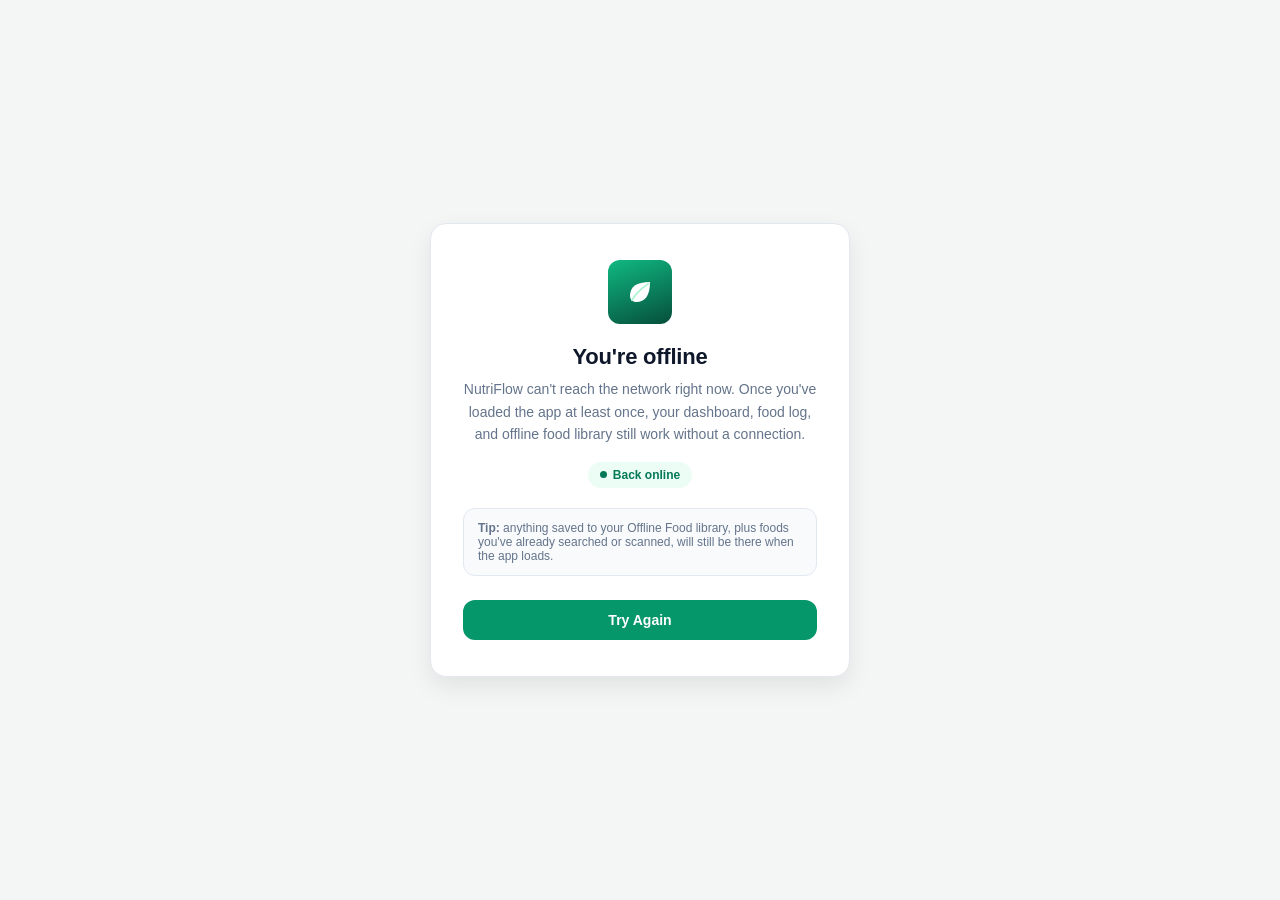
<file: offline.html>
<!DOCTYPE html>
<html lang="en">
<head>
    <meta charset="UTF-8">
    <meta name="viewport" content="width=device-width, initial-scale=1.0">
    <meta name="theme-color" content="#059669">
    <title>You're Offline - NutriFlow</title>
    <style>
        :root {
            --primary: #10b981;
            --primary-dark: #059669;
            --bg-sidebar: #064e3b;
            --bg-body: #f4f6f5;
            --text-main: #0f172a;
            --text-muted: #64748b;
            --border-color: #e2e8f0;
            --radius-lg: 16px;
            --radius-md: 12px;
        }
        * { box-sizing: border-box; margin: 0; padding: 0; }
        body {
            min-height: 100vh;
            display: flex;
            align-items: center;
            justify-content: center;
            padding: 24px;
            background-color: var(--bg-body);
            color: var(--text-main);
            font-family: -apple-system, BlinkMacSystemFont, "Segoe UI", Roboto, Helvetica, Arial, sans-serif;
        }
        .card {
            width: 100%;
            max-width: 420px;
            background: #ffffff;
            border: 1px solid var(--border-color);
            border-radius: var(--radius-lg);
            padding: 36px 32px;
            text-align: center;
            box-shadow: 0 10px 25px rgba(0,0,0,0.08);
        }
        .icon-wrap {
            width: 64px;
            height: 64px;
            margin: 0 auto 20px;
            border-radius: var(--radius-md);
            background: linear-gradient(160deg, var(--primary), var(--bg-sidebar));
            display: flex;
            align-items: center;
            justify-content: center;
        }
        h1 {
            font-size: 1.375rem;
            font-weight: 800;
            letter-spacing: -0.01em;
            margin-bottom: 8px;
        }
        p {
            font-size: 0.875rem;
            color: var(--text-muted);
            line-height: 1.6;
        }
        .status {
            display: inline-flex;
            align-items: center;
            gap: 6px;
            margin-top: 16px;
            padding: 6px 12px;
            border-radius: 999px;
            font-size: 0.75rem;
            font-weight: 700;
            background: #fef2f2;
            color: #dc2626;
        }
        .status.online {
            background: #ecfdf5;
            color: #047857;
        }
        .dot {
            width: 7px;
            height: 7px;
            border-radius: 50%;
            background: currentColor;
        }
        .tip {
            margin-top: 20px;
            padding: 12px 14px;
            background: #f8fafc;
            border: 1px solid var(--border-color);
            border-radius: var(--radius-md);
            font-size: 0.75rem;
            color: var(--text-muted);
            text-align: left;
        }
        button {
            margin-top: 24px;
            width: 100%;
            padding: 12px 16px;
            border: none;
            border-radius: var(--radius-md);
            background-color: var(--primary-dark);
            color: #ffffff;
            font-size: 0.875rem;
            font-weight: 700;
            cursor: pointer;
        }
        button:hover { background-color: #047857; }
    </style>
</head>
<body>
    <div class="card">
        <div class="icon-wrap">
            <!-- inline SVG leaf mark, no external icon dependency -->
            <svg width="30" height="30" viewBox="0 0 24 24" fill="none" xmlns="http://www.w3.org/2000/svg">
                <path d="M4 15C4 8 9 4 20 4C20 15 16 20 9 20C6 20 4 18 4 15Z" fill="#ffffff"/>
                <path d="M18.5 5.5C13 9 9 13 5.5 18.5" stroke="#a7f3d0" stroke-width="1.4" stroke-linecap="round"/>
            </svg>
        </div>
        <h1>You're offline</h1>
        <p>NutriFlow can't reach the network right now. Once you've loaded the app at least once, your dashboard, food log, and offline food library still work without a connection.</p>

        <span class="status" id="statusPill"><span class="dot"></span><span id="statusText">Offline</span></span>

        <div class="tip">
            <strong>Tip:</strong> anything saved to your Offline Food library, plus foods you've already searched or scanned, will still be there when the app loads.
        </div>

        <button id="retryBtn" onclick="location.reload()">Try Again</button>
    </div>

    <script>
        function refreshStatus() {
            const pill = document.getElementById('statusPill');
            const text = document.getElementById('statusText');
            const online = navigator.onLine;
            pill.classList.toggle('online', online);
            text.textContent = online ? 'Back online' : 'Offline';
        }
        window.addEventListener('online', () => { refreshStatus(); location.reload(); });
        window.addEventListener('offline', refreshStatus);
        refreshStatus();
    </script>
</body>
</html>
</file>
